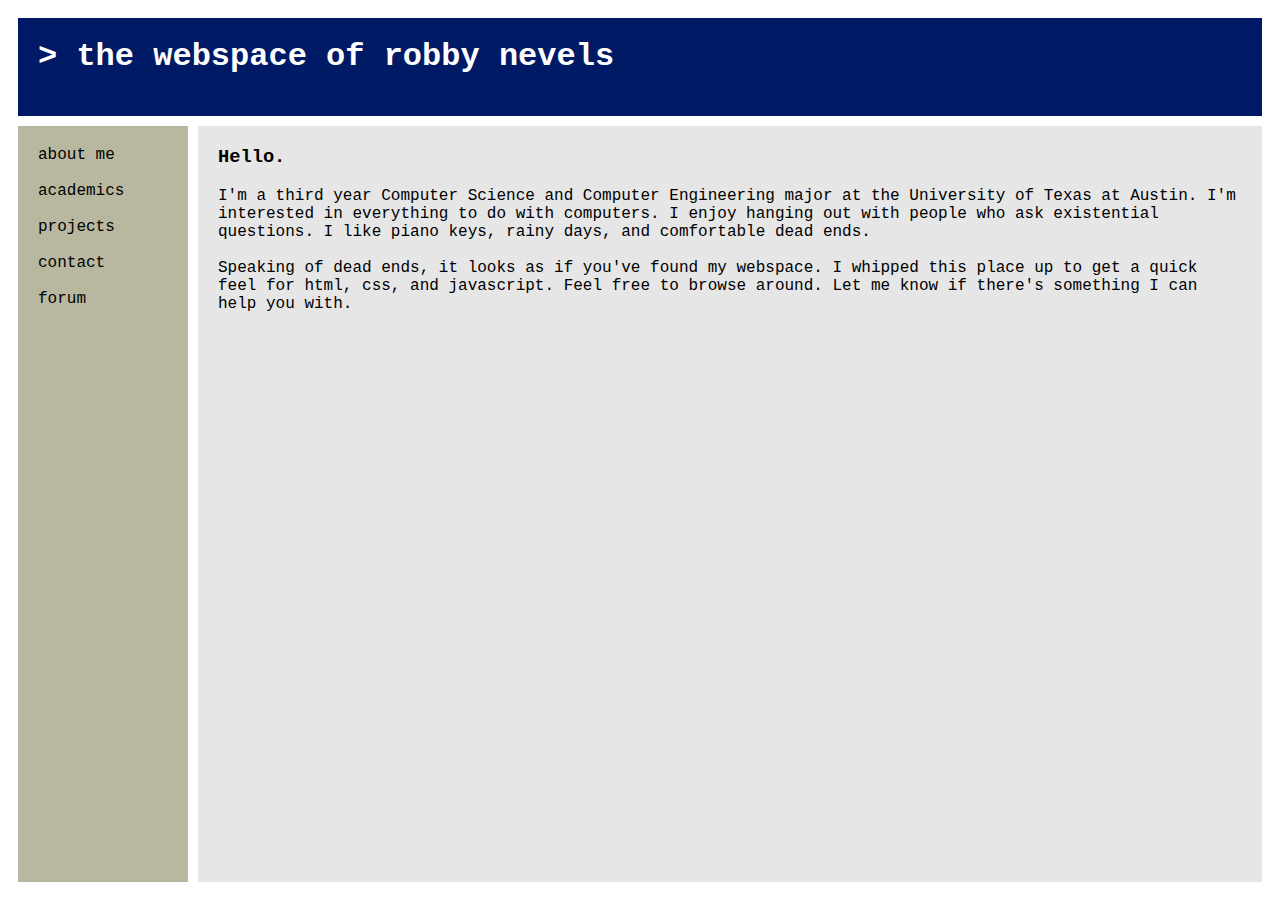
<file: ver_1_0/index.html>
<html>
	<head>
		<link rel="stylesheet" type="text/css" href="format.css"/>
		<script type="text/javascript" src="main.js"></script>
		<script type="text/javascript" src="cookieFunctions.js"></script>
		<script type="text/javascript" src="ajaxFunctions.js"></script>
	</head>
	<body onload="startup();">
		<table width="100%" height="100%" cellspacing="10" cellpadding="20%">
			<tr>
				<td id="header" colspan="2">
					<h1 id="headertext">> the webspace of robby nevels</h1>
				</td>
			</tr>
			<tr valign="top">
				<td id="sidebar">
					<div id="links">
						<a class="sidelink" href="javascript:setText(0);">about me</a>
						<br/><br/><a class="sidelink" href="javascript:setText(1);">academics</a>
						<br/><br/><a class="sidelink" href="javascript:setText(2);">projects</a>
						<br/><br/><a class="sidelink" href="javascript:setText(3);">contact</a>
						<br/><br/><a class="sidelink" href="javascript:setText(4);">forum</a>
					</div>
				</td>
				<td id="bodytext"/>
			</tr>
		</table>
	</body>
</html>
</file>
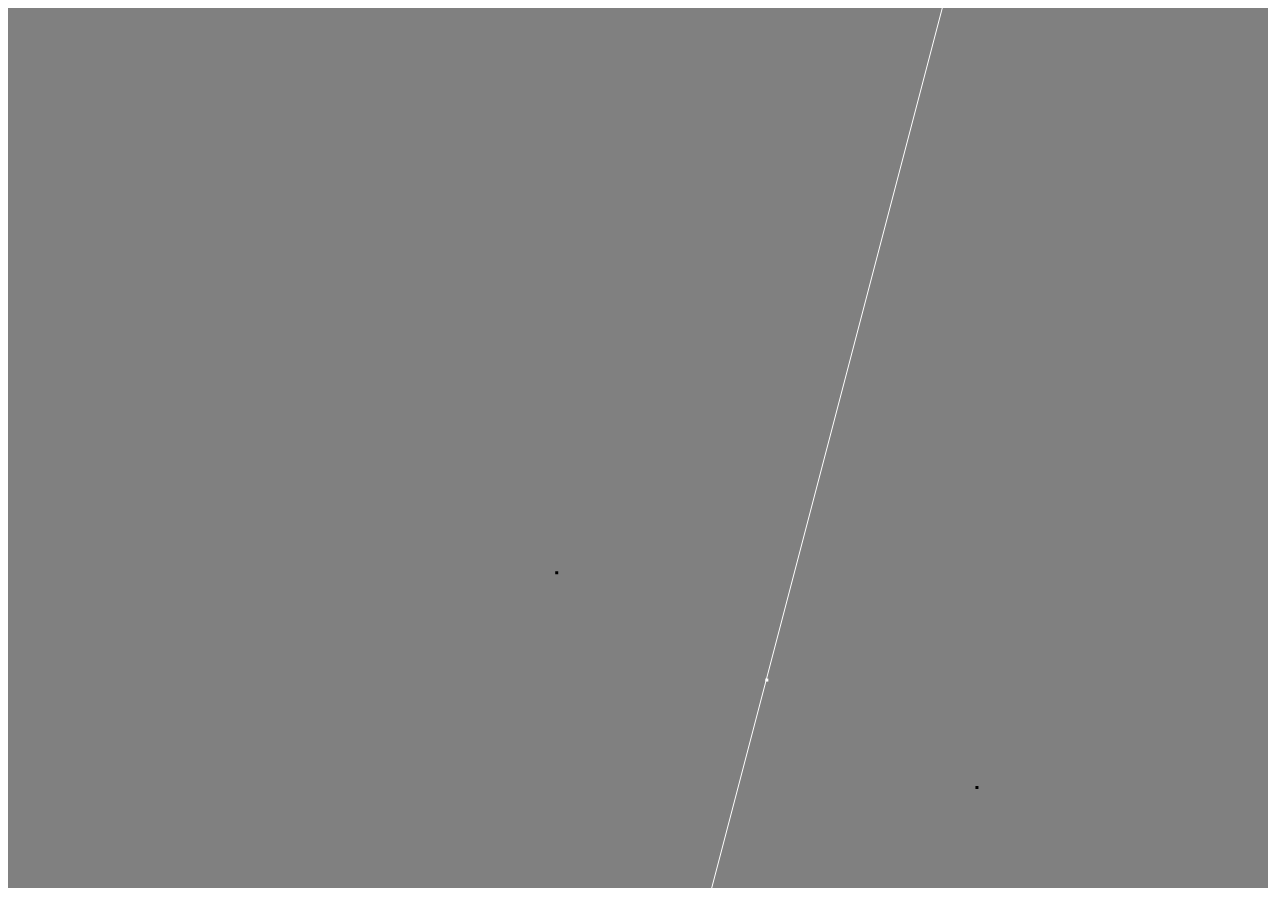
<file: VoronoiCanvas/index.html>
<html>
<head>
	<script type="text/javascript" src="script.js"></script>
	<script type="text/javascript" src="PalletSize.js"></script>
</head>
<body onload="init()">
	<canvas id="pallet" style="background:gray;">
Looks like your browser doesn't support html5's canvas! upgrade your browser to ie 9, firefox, or chrome!
	</canvas>
</body>
</html>
</file>
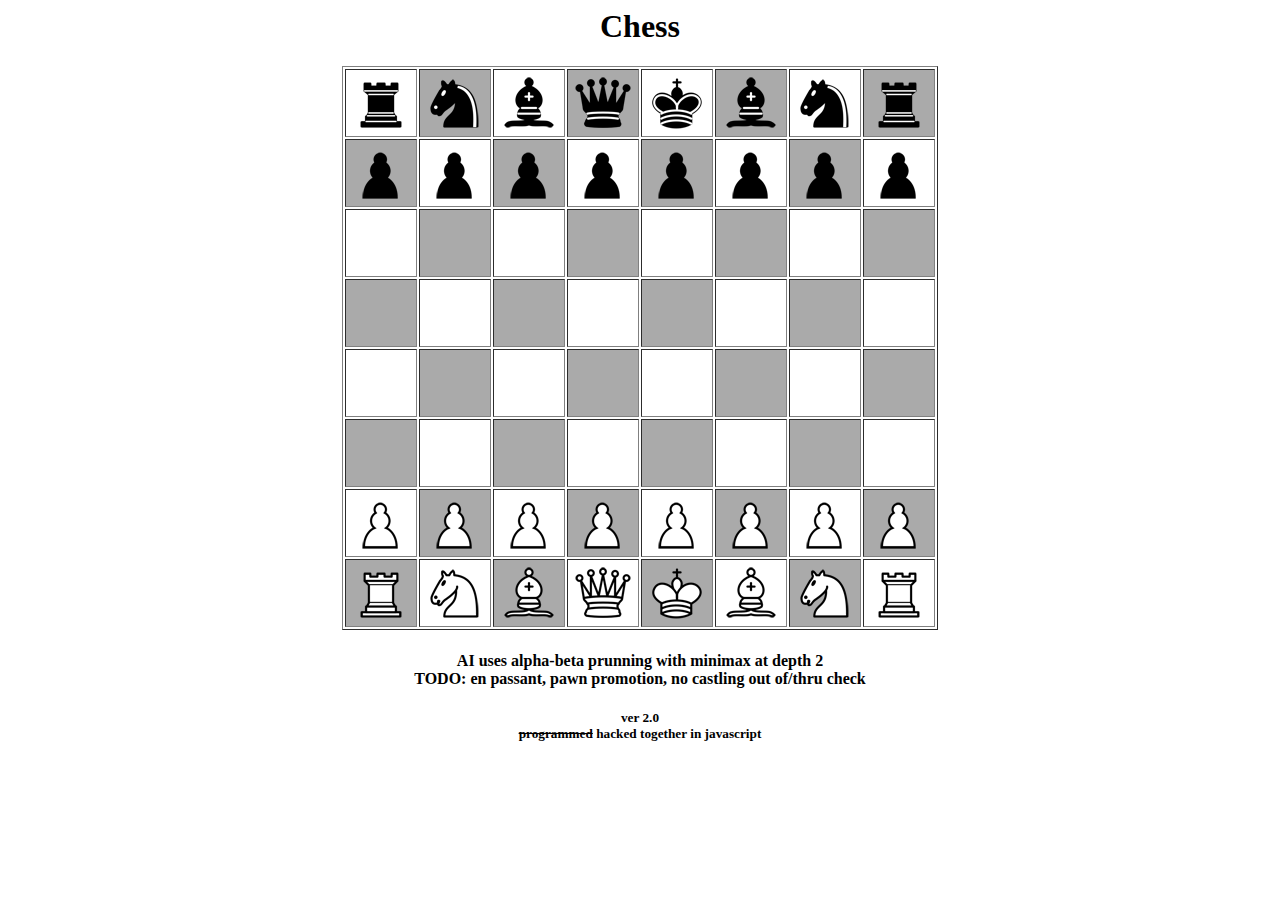
<file: Chess/chess.html>
<html>
<head>
	<link rel="stylesheet" type="text/css" href="chess.css"/>
	<script type="text/javascript" src="Utils.js"></script>
	<script type="text/javascript" src="Main.js"></script>
	<script type="text/javascript" src="GameState.js"></script>
	<script type="text/javascript" src="StateMachine.js"></script>
	<script type="text/javascript" src="ChessRules.js"></script>
	<script type="text/javascript" src="AI.js"></script>
</head>
<body onload="startup()"> 
	<div id="allcontent">
		<h1>Chess</h1>
		<table border="1">
			<tr>
				<td height=68 width=68 id="sq0" class="row1"></td>
				<td height=68 width=68 id="sq1" class="row1"></td>
				<td height=68 width=68 id="sq2" class="row1"></td>
				<td height=68 width=68 id="sq3" class="row1"></td>
				<td height=68 width=68 id="sq4" class="row1"></td>
				<td height=68 width=68 id="sq5" class="row1"></td>
				<td height=68 width=68 id="sq6" class="row1"></td>
				<td height=68 width=68 id="sq7" class="row1"></td>
			</tr>
			<tr>
				<td height=68 width=68 id="sq8" class="row2"></td>
				<td height=68 width=68 id="sq9" class="row2"></td>
				<td height=68 width=68 id="sq10" class="row2"></td>
				<td height=68 width=68 id="sq11" class="row2"></td>
				<td height=68 width=68 id="sq12" class="row2"></td>
				<td height=68 width=68 id="sq13" class="row2"></td>
				<td height=68 width=68 id="sq14" class="row2"></td>
				<td height=68 width=68 id="sq15" class="row2"></td>
			</tr>
			<tr>
				<td height=68 width=68 id="sq16" class="row1"></td>
				<td height=68 width=68 id="sq17" class="row1"></td>
				<td height=68 width=68 id="sq18" class="row1"></td>
				<td height=68 width=68 id="sq19" class="row1"></td>
				<td height=68 width=68 id="sq20" class="row1"></td>
				<td height=68 width=68 id="sq21" class="row1"></td>
				<td height=68 width=68 id="sq22" class="row1"></td>
				<td height=68 width=68 id="sq23" class="row1"></td>
			</tr>
			<tr>
				<td height=68 width=68 id="sq24" class="row2"></td>
				<td height=68 width=68 id="sq25" class="row2"></td>
				<td height=68 width=68 id="sq26" class="row2"></td>
				<td height=68 width=68 id="sq27" class="row2"></td>
				<td height=68 width=68 id="sq28" class="row2"></td>
				<td height=68 width=68 id="sq29" class="row2"></td>
				<td height=68 width=68 id="sq30" class="row2"></td>
				<td height=68 width=68 id="sq31" class="row2"></td>
			</tr>
			<tr>
				<td height=68 width=68 id="sq32" class="row1"></td>
				<td height=68 width=68 id="sq33" class="row1"></td>
				<td height=68 width=68 id="sq34" class="row1"></td>
				<td height=68 width=68 id="sq35" class="row1"></td>
				<td height=68 width=68 id="sq36" class="row1"></td>
				<td height=68 width=68 id="sq37" class="row1"></td>
				<td height=68 width=68 id="sq38" class="row1"></td>
				<td height=68 width=68 id="sq39" class="row1"></td>
			</tr>
			<tr>
				<td height=68 width=68 id="sq40" class="row2"></td>
				<td height=68 width=68 id="sq41" class="row2"></td>
				<td height=68 width=68 id="sq42" class="row2"></td>
				<td height=68 width=68 id="sq43" class="row2"></td>
				<td height=68 width=68 id="sq44" class="row2"></td>
				<td height=68 width=68 id="sq45" class="row2"></td>
				<td height=68 width=68 id="sq46" class="row2"></td>
				<td height=68 width=68 id="sq47" class="row2"></td>
			</tr>
			<tr>
				<td height=68 width=68 id="sq48" class="row1"></td>
				<td height=68 width=68 id="sq49" class="row1"></td>
				<td height=68 width=68 id="sq50" class="row1"></td>
				<td height=68 width=68 id="sq51" class="row1"></td>
				<td height=68 width=68 id="sq52" class="row1"></td>
				<td height=68 width=68 id="sq53" class="row1"></td>
				<td height=68 width=68 id="sq54" class="row1"></td>
				<td height=68 width=68 id="sq55" class="row1"></td>
			</tr>
			<tr>
				<td height=68 width=68 id="sq56" class="row2"></td>
				<td height=68 width=68 id="sq57" class="row2"></td>
				<td height=68 width=68 id="sq58" class="row2"></td>
				<td height=68 width=68 id="sq59" class="row2"></td>
				<td height=68 width=68 id="sq60" class="row2"></td>
				<td height=68 width=68 id="sq61" class="row2"></td>
				<td height=68 width=68 id="sq62" class="row2"></td>
				<td height=68 width=68 id="sq63" class="row2"></td>
			</tr>
		</table>
		<h4>AI uses alpha-beta prunning with minimax at depth 2</br>
		TODO: en passant, pawn promotion, no castling out of/thru check</h4>
		<h5>ver 2.0<br/> <strike>programmed</strike> hacked together in javascript</h5>
	</div> 
</body>
</html>
</file>
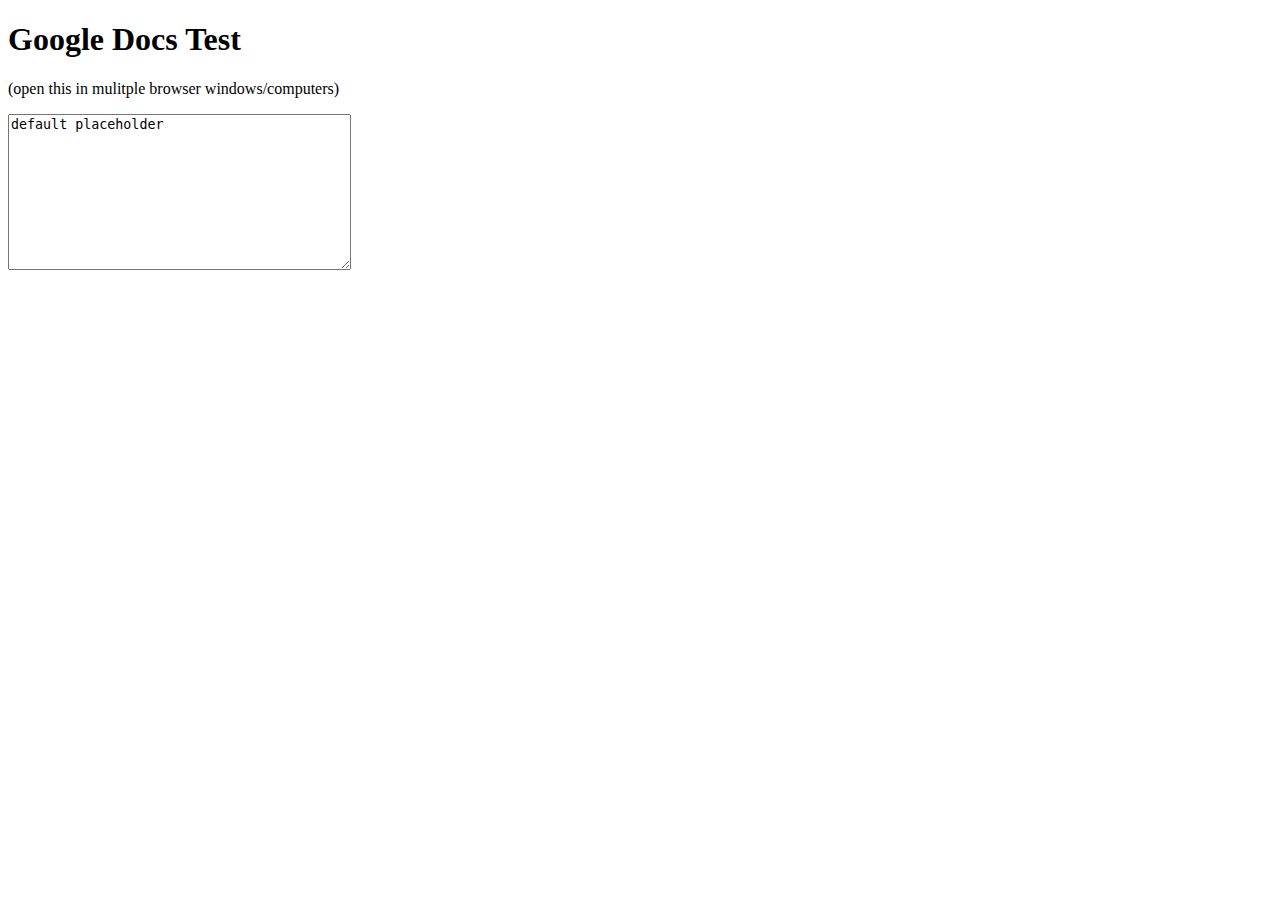
<file: GDocTest/synctest.html>
<!doctype html>
<html lang="en">
<head>
	<meta charset="utf-8"/>
	<script type="text/javascript" src="ajax_functions.js"></script>
	<script type="text/javascript" src="textAreaSelection.js"></script>
</head>
<body>
	<h1>Google Docs Test</h1>
	<p>(open this in mulitple browser windows/computers)</p>
	<textarea rows=10 cols=40 id="gdocs_area" onkeyup="writeBack(this.value)">default placeholder</textarea>
	<div id="godcs_status"></div>
	<script type="text/javascript">
		var textArea = document.getElementById("gdocs_area"),
			statusDiv = document.getElementById("godcs_status");
			
		var myID = Math.floor(Math.random()*9999999);
		
		var callback = function(data) {
			var jsonObj = JSON.parse(data);
			if (jsonObj["status"] == "ripe") {
				var sel = getInputSelection(textArea);
				textArea.value = decode(jsonObj.serverText);
				setInputSelection(textArea, sel.start, sel.end);
			}
			statusDiv.innerHTML = "<p>"+data+"</p>"+statusDiv.innerHTML;	
			setTimeout(requestFile, 100);
		}
		
		function writeBack(text) {
			postFile("data.txt",true,encode(text));
			postFile("id.txt",true,""+myID);
		}
		
		function requestFile() {
			getFile("data.php?text="+encode(textArea.value)+"&id="+myID,
				callback, true);
		}
		
		function encode(text) {
			return text.replace(/\n/g,"<br>").replace(/'/g,"<apost>").replace(/&/g,"<amp>");
		}
		
		function decode(text) {
			return text.replace(/<br>/g,"\n").replace(/<apost>/g,"'").replace(/<amp>/g,"&");
		}
		
		requestFile();
	</script>
</body>
</html>
</file>
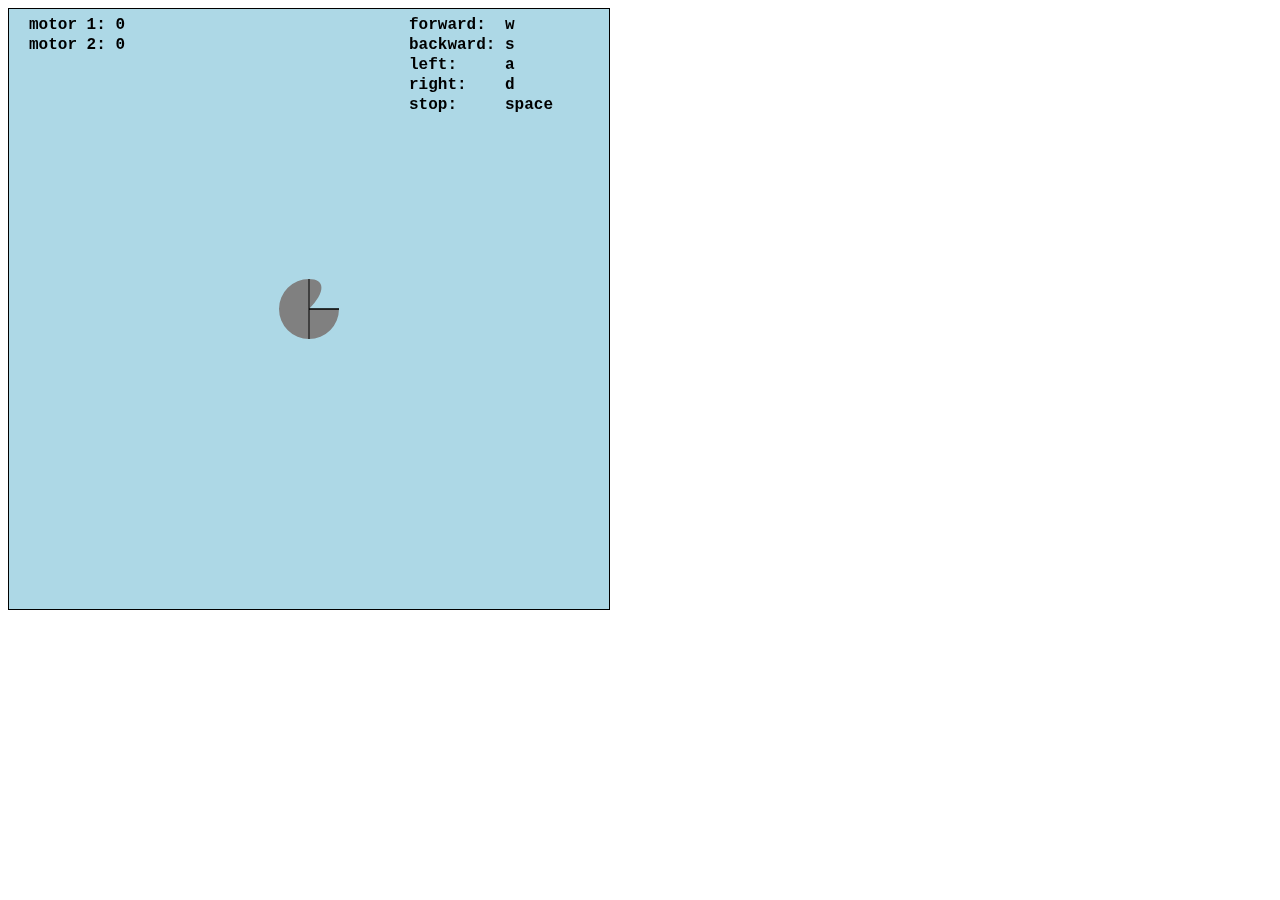
<file: RobotMovement/RobotSimulator.html>
<html>
<head>
	<script src="Main.js" type="text/javascript"></script>
	<style> canvas { border: 1px solid black; } </style>
</head>
<body onload="main()" onkeypress="keyPressed(event)">
	<canvas id="myCanvas" width="600" height="600"></canvas>
</body>
</html>
</file>
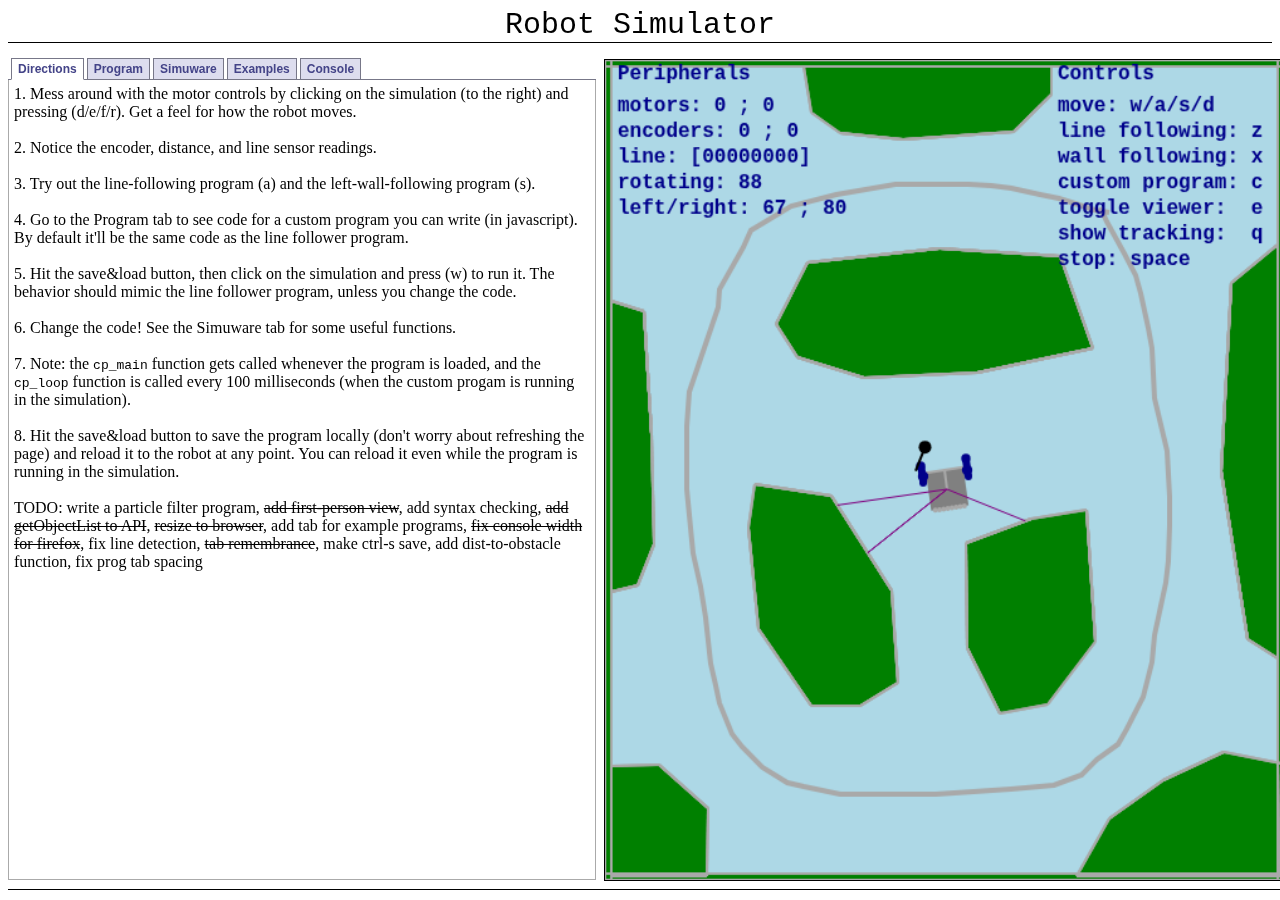
<file: RobotSimulator2/RobotSimulator2.html>
<html>
<head>
	<script src="MyCode/Main.js"></script>
	<script src="MyCode/Geometry.js" type="text/javascript"></script>
	<script src="MyCode/RobotState.js" type="text/javascript"></script>
	<script src="MyCode/BlackLine.js" type="text/javascript"></script>
	<script src="MyCode/Simuware.js" type="text/javascript"></script>
	<script src="MyCode/LineFollower.js" type="text/javascript"></script>
	<script src="MyCode/WallFollower.js" type="text/javascript"></script>
	<script src="MyCode/Custom.js" type="text/javascript"></script>
	<script src="MyCode/Painter.js" type="text/javascript"></script>
	<script src="MyCode/ContextTramp.js" type="text/javascript"></script>
	<script src="MyCode/BrowserSize.js" type="text/javascript"></script>
	<script src="MyCode/ParticleFilter.js" type="text/javascript"></script>
	<script src="MyCode/GetDistanceOptimizer.js" type="text/javascript"></script>
	<link rel="stylesheet" href="RobotSimulator2.css">
	
	<script src="CodeMirror-2.25/lib/codemirror.js"></script>
	<link rel="stylesheet" href="CodeMirror-2.25/lib/codemirror.css">
	<script src="CodeMirror-2.25/mode/javascript/javascript.js"></script>
	
	<script> 
	</script>
	<script type="text/javascript" src="Tabber/tabber.js"></script>
	<link rel="stylesheet" href="Tabber/example.css">
</head>
<body>
<div id="page_header">Robot Simulator</div>
<div id="container">
	<div id="canv_container">
		<canvas id="canvas" width=540 height=640 tabindex='1'></canvas>
	</div>
	<div id="text_container">
		<div class="tabber">
		<div class="tablevel1 tabbertab" title="Directions">
1. Mess around with the motor controls by clicking on the simulation (to the right) and pressing (d/e/f/r). Get a feel for how the robot moves.<br/><br/>
2. Notice the encoder, distance, and line sensor readings.<br/><br/>
3. Try out the line-following program (a) and the left-wall-following program (s).<br/><br/>
4. Go to the Program tab to see code for a custom program you can write (in javascript). By default it'll be the same code as the line follower program.<br/><br/>
5. Hit the save&#38;load button, then click on the simulation and press (w) to run it. The behavior should mimic the line follower program, unless you change the code.<br/><br/>
6. Change the code! See the Simuware tab for some useful functions. <br/><br/>
7. Note: the <code>cp_main</code> function gets called whenever the program is loaded, and the <code>cp_loop</code> function is called every 100 milliseconds (when the custom progam is running in the simulation).<br/><br/>
8. Hit the save&load button to save the program locally (don't worry about refreshing the page) and reload it to the robot at any point. You can reload it even while the program is running in the simulation.<br/><br/>
TODO: write a particle filter program, <del>add first-person view</del>, add syntax checking, <del>add getObjectList to API</del>, <del>resize to browser</del>, add tab for example programs, <del>fix console width for firefox</del>, fix line detection, <del>tab remembrance</del>, make ctrl-s save, add dist-to-obstacle function, fix prog tab spacing
		</div>
		<div class="tablevel1 tabbertab" title="Program">
			<div class="code_header">Custom Program</div>
			<textarea id="prog_textarea">/* 
This is some basic line following code.			
*/

var cp_pow1 = 0, cp_pow2 = 0;

function cp_main() {
	cp_pow1 = .5;
	cp_pow2 = .5;
}

function cp_loop() {
	var linesensor = readLineSensor();
	var error = getError(linesensor);
	
	// we're off the line completely, so just 
	//	do what we did last time 
	if (error == null) {
		setMotorPowers(cp_pow1, cp_pow2);
		return;
	}
	
	var p_const = .5/3.5;
	var p1 = .5, p2 = .5;
	if (Math.abs(error) > .5) {
		p1 = error*(-1*p_const)+.5; 
		p2 = error*p_const+.5;
	}
	
	cp_pow1 = p1;
	cp_pow2 = p2;
	
	setMotorPowers(cp_pow1, cp_pow2);
}

function getError(linesensor) {
	var sum = 0, total = 0;
	for(var i = 0; i < 8; i++) {
		if(linesensor[i]) {
			total++;
			sum += i;
		}
	}
	if (total == 0) return null;
	return 3.5-sum/total;
}</textarea>
			<button class="prog_btn" id="revertBtn">revert to default</button>
			<button class="prog_btn" id="loadBtn">save &#38; load</button>
		</div>
		<div class="tablevel1 tabbertab" title="Simuware">
			<div class="code_header">Simuware API</div>
			<textarea id="simuware_textarea">
// returns booleans [s1,s2,s3,s4,s5,s6,s7,s8]
function readLineSensor();

// returns [left, center, right]
function readDistSensors();

// returns [left enc, right enc]
function readEncoders();

// expects powi to be range [-1,1]
// expecting pow1=left, pow2=right
function setMotorPowers(pow1, pow2);

// returns # of milliseconds since 1974ish
function getTime();

// prints to "console"
function log(str);

// expends an array of 'particles', so for example:
// [[x1,y1,theta1],[x2,y2,theta2],...,[xn,yn,thetan]]
// once set, they will be draw as dots & lines in 
//	black on the canvas.
function setParticleList(particles);

// returns a list of obstacles on the field:
//	[{ points:[{x:~,y:~},...], lines:[{m:~,b:~,v:~,p1:~,p2:~},...] }, ...]
// where the points and lines are ordered clockwise around a given obstacle
function getObstacleList();

// returns a list of obstacles on the field:
//	[{ points:[{x:~,y:~},...], lines:[{m:~,b:~,v:~,p1:~,p2:~},...] }, ...]
// where the points and lines are ordered clockwise around a given obstacle
function getObstacleList();

// returns distance till object from a point and angle
//	or 'null' if there is no intersection
//	expects state to be [x,y,theta]
//	expects objects as in getObstacleList
function getDistanceToObstacle(state, obstacles);

// expends an array of 'particles', so for example:
//	[{p:{x:~,y:~},theta:~},...]
// once set, they will be draw as dots & lines in 
//	black on the canvas.
function paintParticleList2(particles);</textarea>
		</div>
		<div class="tablevel1 tabbertab" title="Examples">
			<div class="tabber">
				<div class="tablevel2 tabbertab" title="Line Following">
				</div>
				<div class="tablevel2 tabbertab" title="Wall Following">
				</div>
			</div>
		</div>
		<div class="tablevel1 tabbertab" title="Console">
<textarea id="console_textarea" rows=45 cols=59 readonly="readonly" wrap="off" style="resize: none;"></textarea>
		</div>
		</div>
	</div>
</div>
</body>
</html>
</file>
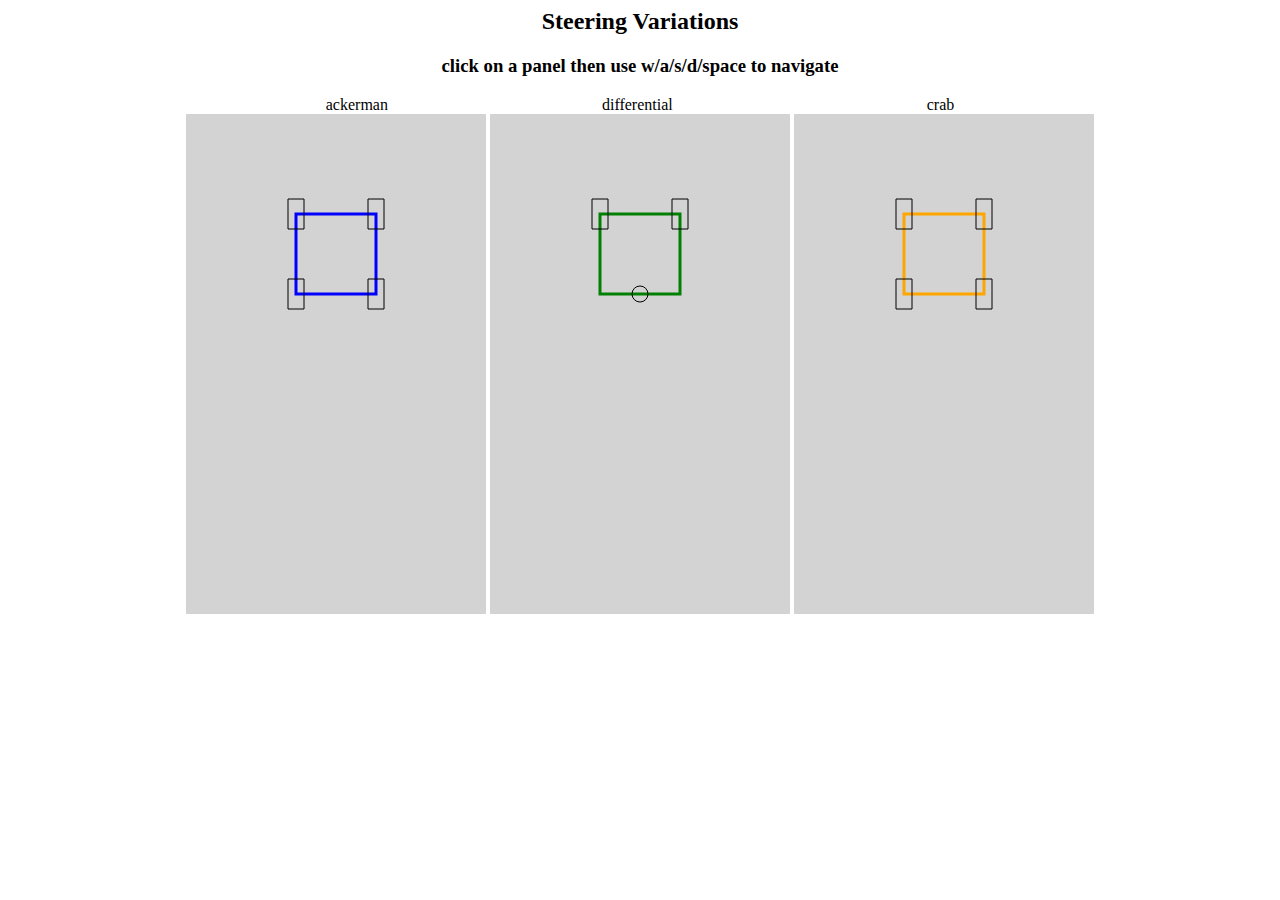
<file: Simulator/Simulator.html>
<html>
<head>
<link rel="stylesheet" type="text/css" href="style.css"/>	
<script type="text/javascript" src="code/main.js"></script>
<script type="text/javascript" src="code/robot.js"></script>
<style>
</style>
</head>
<body>
	<h2>Steering Variations</h2>
	<h3>click on a panel then use w/a/s/d/space to navigate</h3>
	<span/>ackerman</span>
	<span id="center_type"/>differential</span>
	<span/>crab</span>
	<br/>
	<canvas width=300 height=500 id="canvas0" onkeydown=keydown(event,0) tabindex=0></canvas>
	<canvas width=300 height=500 id="canvas1" onkeydown=keydown(event,1) tabindex=1></canvas>
	<canvas width=300 height=500 id="canvas2" onkeydown=keydown(event,2) tabindex=2></canvas>
</body>
</html>
</file>
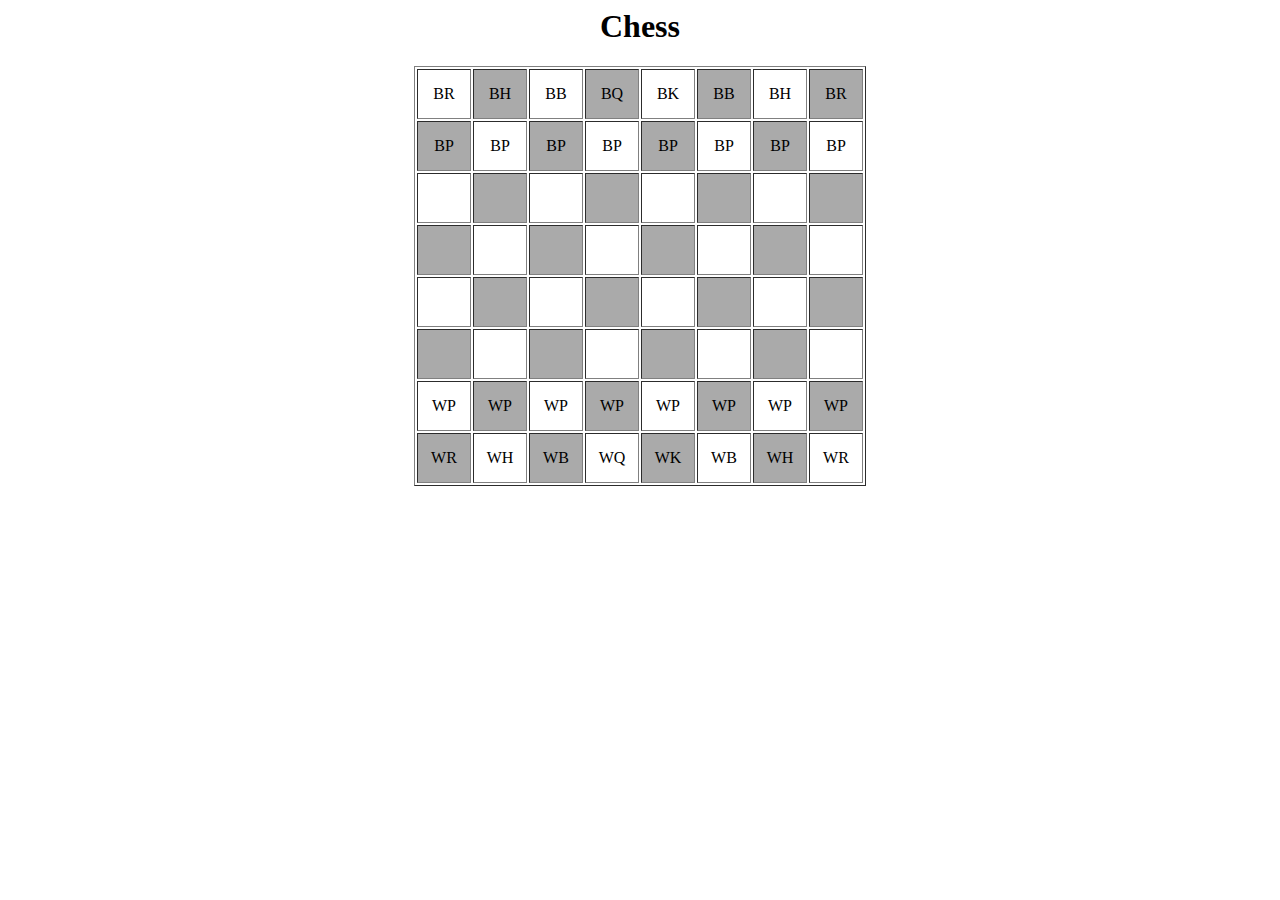
<file: Chess/Older Versions/3-10-2012/Chess/chess.html>
<html>
<head>
	<link rel="stylesheet" type="text/css" href="chess.css"/>
	<script type="text/javascript" src="AI.js"></script>
	<script type="text/javascript" src="stateMachine.js"></script>
	<script type="text/javascript" src="chessRules.js"></script>
	<script type="text/javascript" src="chessInterface.js"></script>
	<script type="text/javascript" src="State.js"></script>
</head>
<body onload="startup()"> 
	<div id="allcontent">
		<h1>Chess</h1>
		<table border="1">
			<tr>
				<td height=50 width=50 id="sq0" class="row1"></td>
				<td height=50 width=50 id="sq1" class="row1"></td>
				<td height=50 width=50 id="sq2" class="row1"></td>
				<td height=50 width=50 id="sq3" class="row1"></td>
				<td height=50 width=50 id="sq4" class="row1"></td>
				<td height=50 width=50 id="sq5" class="row1"></td>
				<td height=50 width=50 id="sq6" class="row1"></td>
				<td height=50 width=50 id="sq7" class="row1"></td>
			</tr>
			<tr>
				<td height=50 width=50 id="sq8" class="row2"></td>
				<td height=50 width=50 id="sq9" class="row2"></td>
				<td height=50 width=50 id="sq10" class="row2"></td>
				<td height=50 width=50 id="sq11" class="row2"></td>
				<td height=50 width=50 id="sq12" class="row2"></td>
				<td height=50 width=50 id="sq13" class="row2"></td>
				<td height=50 width=50 id="sq14" class="row2"></td>
				<td height=50 width=50 id="sq15" class="row2"></td>
			</tr>
			<tr>
				<td height=50 width=50 id="sq16" class="row1"></td>
				<td height=50 width=50 id="sq17" class="row1"></td>
				<td height=50 width=50 id="sq18" class="row1"></td>
				<td height=50 width=50 id="sq19" class="row1"></td>
				<td height=50 width=50 id="sq20" class="row1"></td>
				<td height=50 width=50 id="sq21" class="row1"></td>
				<td height=50 width=50 id="sq22" class="row1"></td>
				<td height=50 width=50 id="sq23" class="row1"></td>
			</tr>
			<tr>
				<td height=50 width=50 id="sq24" class="row2"></td>
				<td height=50 width=50 id="sq25" class="row2"></td>
				<td height=50 width=50 id="sq26" class="row2"></td>
				<td height=50 width=50 id="sq27" class="row2"></td>
				<td height=50 width=50 id="sq28" class="row2"></td>
				<td height=50 width=50 id="sq29" class="row2"></td>
				<td height=50 width=50 id="sq30" class="row2"></td>
				<td height=50 width=50 id="sq31" class="row2"></td>
			</tr>
			<tr>
				<td height=50 width=50 id="sq32" class="row1"></td>
				<td height=50 width=50 id="sq33" class="row1"></td>
				<td height=50 width=50 id="sq34" class="row1"></td>
				<td height=50 width=50 id="sq35" class="row1"></td>
				<td height=50 width=50 id="sq36" class="row1"></td>
				<td height=50 width=50 id="sq37" class="row1"></td>
				<td height=50 width=50 id="sq38" class="row1"></td>
				<td height=50 width=50 id="sq39" class="row1"></td>
			</tr>
			<tr>
				<td height=50 width=50 id="sq40" class="row2"></td>
				<td height=50 width=50 id="sq41" class="row2"></td>
				<td height=50 width=50 id="sq42" class="row2"></td>
				<td height=50 width=50 id="sq43" class="row2"></td>
				<td height=50 width=50 id="sq44" class="row2"></td>
				<td height=50 width=50 id="sq45" class="row2"></td>
				<td height=50 width=50 id="sq46" class="row2"></td>
				<td height=50 width=50 id="sq47" class="row2"></td>
			</tr>
			<tr>
				<td height=50 width=50 id="sq48" class="row1"></td>
				<td height=50 width=50 id="sq49" class="row1"></td>
				<td height=50 width=50 id="sq50" class="row1"></td>
				<td height=50 width=50 id="sq51" class="row1"></td>
				<td height=50 width=50 id="sq52" class="row1"></td>
				<td height=50 width=50 id="sq53" class="row1"></td>
				<td height=50 width=50 id="sq54" class="row1"></td>
				<td height=50 width=50 id="sq55" class="row1"></td>
			</tr>
			<tr>
				<td height=50 width=50 id="sq56" class="row2"></td>
				<td height=50 width=50 id="sq57" class="row2"></td>
				<td height=50 width=50 id="sq58" class="row2"></td>
				<td height=50 width=50 id="sq59" class="row2"></td>
				<td height=50 width=50 id="sq60" class="row2"></td>
				<td height=50 width=50 id="sq61" class="row2"></td>
				<td height=50 width=50 id="sq62" class="row2"></td>
				<td height=50 width=50 id="sq63" class="row2"></td>
			</tr>
		</table>
	</div> 
</body>
</html>
</file>
<file: ver_1_0/format.css>
body { 
	font:15px courier; 
}
#header {
	background-color:#001A66;
	text-align:top;
}
#headertext {
	color:#FFFFFF;
}
#sidebar {
	background-color:#B8B8A0;
	width:130px;
	text-align:top;
}
.sidelink {
	text-decoration: none;
	color:black;
}
#links :hover  {
	text-decoration: none; 
	color:white;
}
#bodytext {
	background-color:#E6E6E6;
	height:100%;
}
</file>
<file: Chess/chess.css>
#allcontent {
	text-align: center;
	margin-left: auto;
	margin-right: auto;
}

table {
	text-align: center;
	margin-left: auto;
	margin-right: auto;
}

.selected { background-color: #0FF; }
.hovered { background-color: #9F9; }

.row1:nth-child(2n) { background-color: #AAA; } 
.row1:nth-child(2n+1) { background-color: #ffffff; } 
.row2:nth-child(2n) { background-color: #ffffff; } 
.row2:nth-child(2n+1) { background-color: #AAA; }
</file>
<file: RobotSimulator2/RobotSimulator2.css>
#container {
	width: 1000px;
	height: 650px;
	margin: auto;
	border-bottom: 1px solid black;
}

#canvas {
	width: 540px;
	height: 640px;
}

#text_container {
	width: 450px;
	height: 640px;
}

#canv_container {
	float: right;
	border:1px solid black;
	width: 540px;
	height: 640px;
}

.code_header {
	text-align: center;
	font-size: 20px;
	font-family: "Courier New", Courier, sans-serif;
	border-bottom: 1px solid black;
}

#page_header {
	text-align: center;
	font-size: 30px;
	font-family: "Courier New", Courier, sans-serif;
	border-bottom: 1px solid black;
	margin-bottom: 10px;
}

.prog_btn {
	font-style: normal;
	font-size: 20px;
}

#console_textarea {
	font-size: 14px;
	font-family: "Courier New", Courier, sans-serif;
}
</file>
<file: RobotSimulator2/CodeMirror-2.25/lib/codemirror.css>
.CodeMirror {
  line-height: 1em;
  font-family: monospace;
	background: lightgray;
}

.CodeMirror-scroll {
  overflow: auto;
  height: 550px;
  /* This is needed to prevent an IE[67] bug where the scrolled content
     is visible outside of the scrolling box. */
  position: relative;
  outline: none;
}

.CodeMirror-gutter {
  position: absolute; left: 0; top: 0;
  z-index: 10;
  background-color: #f7f7f7;
  border-right: 1px solid #eee;
  min-width: 2em;
  height: 100%;
}
.CodeMirror-gutter-text {
  color: #aaa;
  text-align: right;
  padding: .4em .2em .4em .4em;
  white-space: pre !important;
}
.CodeMirror-lines {
  padding: .4em;
  white-space: pre;
}

.CodeMirror pre {
  -moz-border-radius: 0;
  -webkit-border-radius: 0;
  -o-border-radius: 0;
  border-radius: 0;
  border-width: 0; margin: 0; padding: 0; background: transparent;
  font-family: inherit;
  font-size: inherit;
  padding: 0; margin: 0;
  white-space: pre;
  word-wrap: normal;
  line-height: inherit;
  color: inherit;
}

.CodeMirror-wrap pre {
  word-wrap: break-word;
  white-space: pre-wrap;
  word-break: normal;
}
.CodeMirror-wrap .CodeMirror-scroll {
  overflow-x: hidden;
}

.CodeMirror textarea {
  outline: none !important;
}

.CodeMirror pre.CodeMirror-cursor {
  z-index: 10;
  position: absolute;
  visibility: hidden;
  border-left: 1px solid black;
  border-right: none;
  width: 0;
}
.cm-keymap-fat-cursor pre.CodeMirror-cursor {
  width: auto;
  border: 0;
  background: transparent;
  background: rgba(0, 200, 0, .4);
  filter: progid:DXImageTransform.Microsoft.gradient(startColorstr=#6600c800, endColorstr=#4c00c800);
}
/* Kludge to turn off filter in ie9+, which also accepts rgba */
.cm-keymap-fat-cursor pre.CodeMirror-cursor:not(#nonsense_id) {
  filter: progid:DXImageTransform.Microsoft.gradient(enabled=false);
}
.CodeMirror pre.CodeMirror-cursor.CodeMirror-overwrite {}
.CodeMirror-focused pre.CodeMirror-cursor {
  visibility: visible;
}

div.CodeMirror-selected { background: #d9d9d9; }
.CodeMirror-focused div.CodeMirror-selected { background: #d7d4f0; }

.CodeMirror-searching {
  background: #ffa;
  background: rgba(255, 255, 0, .4);
}

/* Default theme */

.cm-s-default span.cm-keyword {color: #708;}
.cm-s-default span.cm-atom {color: #219;}
.cm-s-default span.cm-number {color: #164;}
.cm-s-default span.cm-def {color: #00f;}
.cm-s-default span.cm-variable {color: black;}
.cm-s-default span.cm-variable-2 {color: #05a;}
.cm-s-default span.cm-variable-3 {color: #085;}
.cm-s-default span.cm-property {color: black;}
.cm-s-default span.cm-operator {color: black;}
.cm-s-default span.cm-comment {color: #a50;}
.cm-s-default span.cm-string {color: #a11;}
.cm-s-default span.cm-string-2 {color: #f50;}
.cm-s-default span.cm-meta {color: #555;}
.cm-s-default span.cm-error {color: #f00;}
.cm-s-default span.cm-qualifier {color: #555;}
.cm-s-default span.cm-builtin {color: #30a;}
.cm-s-default span.cm-bracket {color: #cc7;}
.cm-s-default span.cm-tag {color: #170;}
.cm-s-default span.cm-attribute {color: #00c;}
.cm-s-default span.cm-header {color: blue;}
.cm-s-default span.cm-quote {color: #090;}
.cm-s-default span.cm-hr {color: #999;}
.cm-s-default span.cm-link {color: #00c;}

span.cm-header, span.cm-strong {font-weight: bold;}
span.cm-em {font-style: italic;}
span.cm-emstrong {font-style: italic; font-weight: bold;}
span.cm-link {text-decoration: underline;}

div.CodeMirror span.CodeMirror-matchingbracket {color: #0f0;}
div.CodeMirror span.CodeMirror-nonmatchingbracket {color: #f22;}
</file>
<file: RobotSimulator2/Tabber/example.css>
/* $Id: example.css,v 1.5 2006/03/27 02:44:36 pat Exp $ */

/*--------------------------------------------------
  REQUIRED to hide the non-active tab content.
  But do not hide them in the print stylesheet!
  --------------------------------------------------*/
.tabberlive .tabbertabhide {
 display:none;
}

/*--------------------------------------------------
  .tabber = before the tabber interface is set up
  .tabberlive = after the tabber interface is set up
  --------------------------------------------------*/
.tabber {
}
.tabberlive {
 margin-top:1em;
}

/*--------------------------------------------------
  ul.tabbernav = the tab navigation list
  li.tabberactive = the active tab
  --------------------------------------------------*/
ul.tabbernav
{
 margin:0;
 padding: 3px 0;
 border-bottom: 1px solid #778;
 font: bold 12px Verdana, sans-serif;
}

ul.tabbernav li
{
 list-style: none;
 margin: 0;
 display: inline;
}

ul.tabbernav li a
{
 padding: 3px 0.5em;
 margin-left: 3px;
 border: 1px solid #778;
 border-bottom: none;
 background: #DDE;
 text-decoration: none;
}

ul.tabbernav li a:link { color: #448; }
ul.tabbernav li a:visited { color: #667; }

ul.tabbernav li a:hover
{
 color: #000;
 background: #AAE;
 border-color: #227;
}

ul.tabbernav li.tabberactive a
{
 background-color: #fff;
 border-bottom: 1px solid #fff;
}

ul.tabbernav li.tabberactive a:hover
{
 color: #000;
 background: white;
 border-bottom: 1px solid white;
}

/*--------------------------------------------------
  .tabbertab = the tab content
  Add style only after the tabber interface is set up (.tabberlive)
  --------------------------------------------------*/
.tabberlive .tabbertab {
 padding:5px;
 border:1px solid #aaa;
 border-top:0;

 /* If you don't want the tab size changing whenever a tab is changed
    you can set a fixed height */

 /* height:200px; */

 /* If you set a fix height set overflow to auto and you will get a
    scrollbar when necessary */

 /* overflow:auto; */
}

/* If desired, hide the heading since a heading is provided by the tab */
.tabberlive .tabbertab h2 {
 display:none;
}
.tabberlive .tabbertab h3 {
 display:none;
}

/* Example of using an ID to set different styles for the tabs on the page */
.tabberlive#tab1 {
}
.tabberlive#tab2 {
}
.tabberlive#tab2 .tabbertab {
 height:200px;
 overflow:auto;
}
</file>
<file: Simulator/style.css>
#center_type {
	padding: 0px 250px 0px 210px;
}

body {
	text-align: center;
	min-width: 920px;
}
</file>
<file: Chess/Older Versions/3-10-2012/Chess/chess.css>
#allcontent {
	text-align: center;
	margin-left: auto;
	margin-right: auto;
}

table {
	text-align: center;
	margin-left: auto;
	margin-right: auto;
}

.selected { background-color: #0FF; }

.row1:nth-child(2n) { background-color: #AAA; } 
.row1:nth-child(2n+1) { background-color: #ffffff; } 
.row2:nth-child(2n) { background-color: #ffffff; } 
.row2:nth-child(2n+1) { background-color: #AAA; }
</file>
